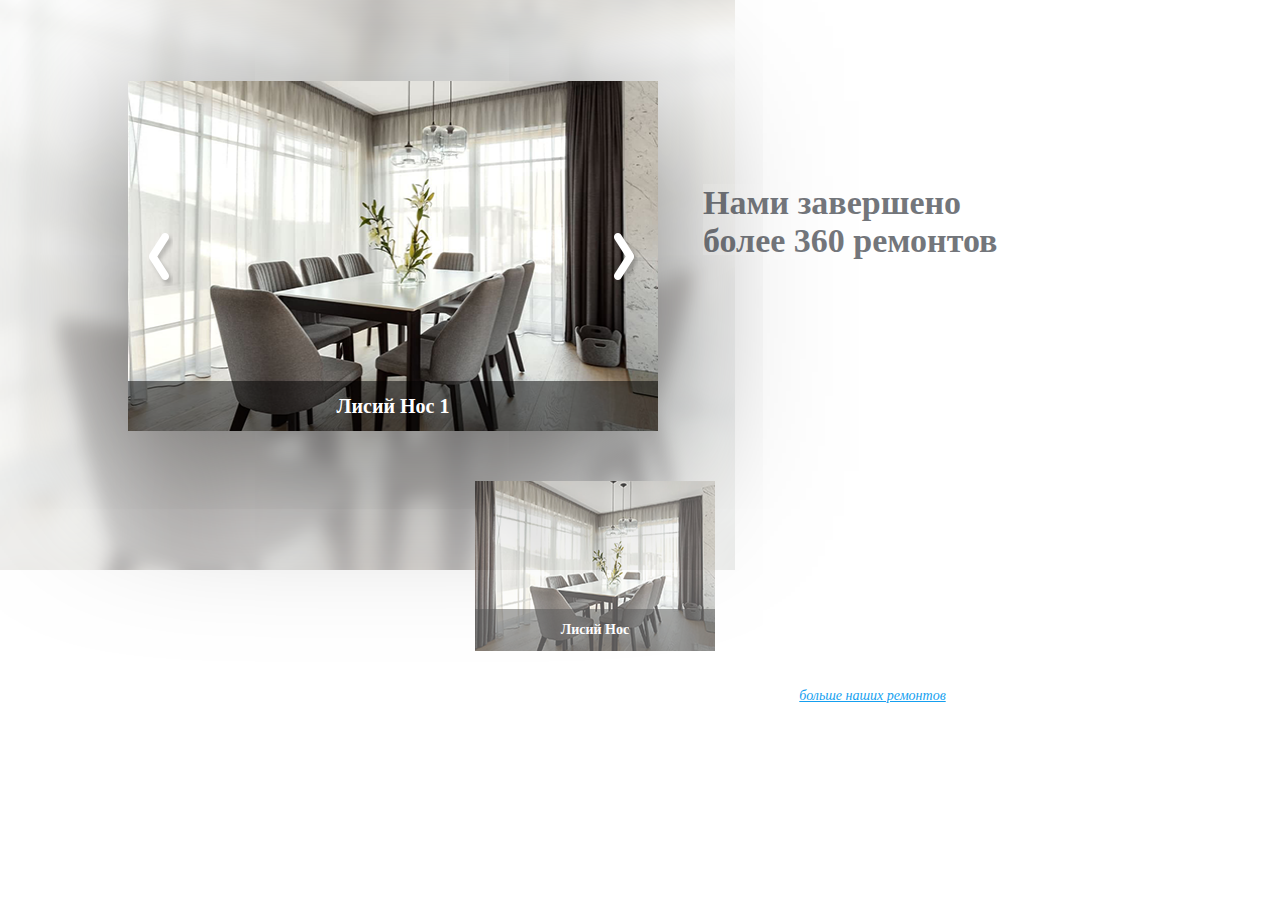
<file: Zolle/index.html>
<!DOCTYPE html>
<html lang='ru'>

<head>
    <meta charset='utf-8'>
    <meta name="viewport" content="width=device-width, initial-scale=1">
    <title>Главная</title>
    <script type='text/javascript' src="js/jquery.js"></script>
    <script type='text/javascript' src="js/mainscript.js"></script>
    <script type='text/javascript' src="js/slider.js"></script>
    <link href="styles/style.css" rel="stylesheet">
</head>

<body>
    <div class="wrapper">
    	<div class="top_container">
    		<div class="slider_container">
    			<div id='slider1' class="slider slider_wrap slider-gallery" data-key="0">	
					<div class='slide active'>
						<img alt="image 1" src="img/slide1.png" />
						<div class='caption'> Лисий Нос 1</div>
					</div>
					<div class='slide'>
						<img alt="image 2" src="img/slide2.png" />
						<div class='caption'> Лисий Нос 2 </div>
					</div>
					<div class='slide'>
						<img alt="image 3" src="img/slide3.png" />
						<div class='caption'> Лисий Нос 3 </div>
					</div>
					<span class="next"></span><span class="prev"></span>
				</div> <!-- slider --> 

				<div id='slider2' class=" slider_wrap slider-gallery" data-key="1"> 		
					<div class='slide active'>
						<img alt="image 1" src="img/img2.png" />
						<div class='caption'> пр. Маршала Блюхера 1</div>
					</div>
					<div class='slide'>
						<img alt="image 2" src="img/slide2.png" />
						<div class='caption'> пр. Маршала Блюхера 2 </div>
					</div>
					<div class='slide'>
						<img alt="image 3" src="img/slide3.png" />
						<div class='caption'> пр. Маршала Блюхера 3 </div>
					</div>
					<span class="next"></span><span class="prev"></span>
				</div> <!-- slider --> 

				<div id='slider3' class=" slider_wrap slider-gallery" data-key="2">		
					<div class='slide active'>
						<img alt="image 1" src="img/img3.png" />
						<div class='caption'> ул. Долгоозерная 1</div>
					</div>
					<div class='slide'>
						<img alt="image 2" src="img/slide2.png" />
						<div class='caption'> ул. Долгоозерная 2 </div>
					</div>
					<div class='slide'>
						<img alt="image 3" src="img/slide3.png" />
						<div class='caption'> ул. Долгоозерная 3 </div>
					</div>
					<span class="next"></span><span class="prev"></span>
				</div> <!-- slider --> 

			<img alt="soap1" src="img/soap1.png" class='soap soap1' data-key="0">
			<img alt="soap2" src="img/soap2.png" class='soap soap2' data-key="1">
			<img alt="soap3" src="img/soap3.png" class='soap soap3' data-key="2">
    		</div>
    		<div class="text_container">
    			<div class="text1">
    				Нами завершено более 360 ремонтов
    			</div>
    			<div class="text2">
    				Посмотрите некоторые из них, чтобы оценить качество нашей работы
    			</div>
    		</div>
    	</div>
    	<div class="low_container">
    		<div class="galleryes">
	    		<div class="element element1" data-key="0">
	    			<img src="img/img1.png">
	    			<div class="caption">
	    				Лисий Нос
	    			</div>
	    		</div>
	    		<div class="element element2" data-key="1">
	    			<img src="img/img2.png">
	    			<div class="caption">
	    				пр. Маршала Блюхера
	    			</div>
	    		</div>
	    		<div class="element element3" data-key="2">
	    			<img src="img/img3.png">
	    			<div class="caption">
	    				ул. Долгоозерная
	    			</div>
	    		</div>
	    	</div> <!-- galleryes -->
	    	<div class="more_container">
	    		<a href='#' class="more">
		    		больше наших ремонтов
		    	</a>
	    	</div>
    	</div>
    </div>

</body>
</html>
</file>
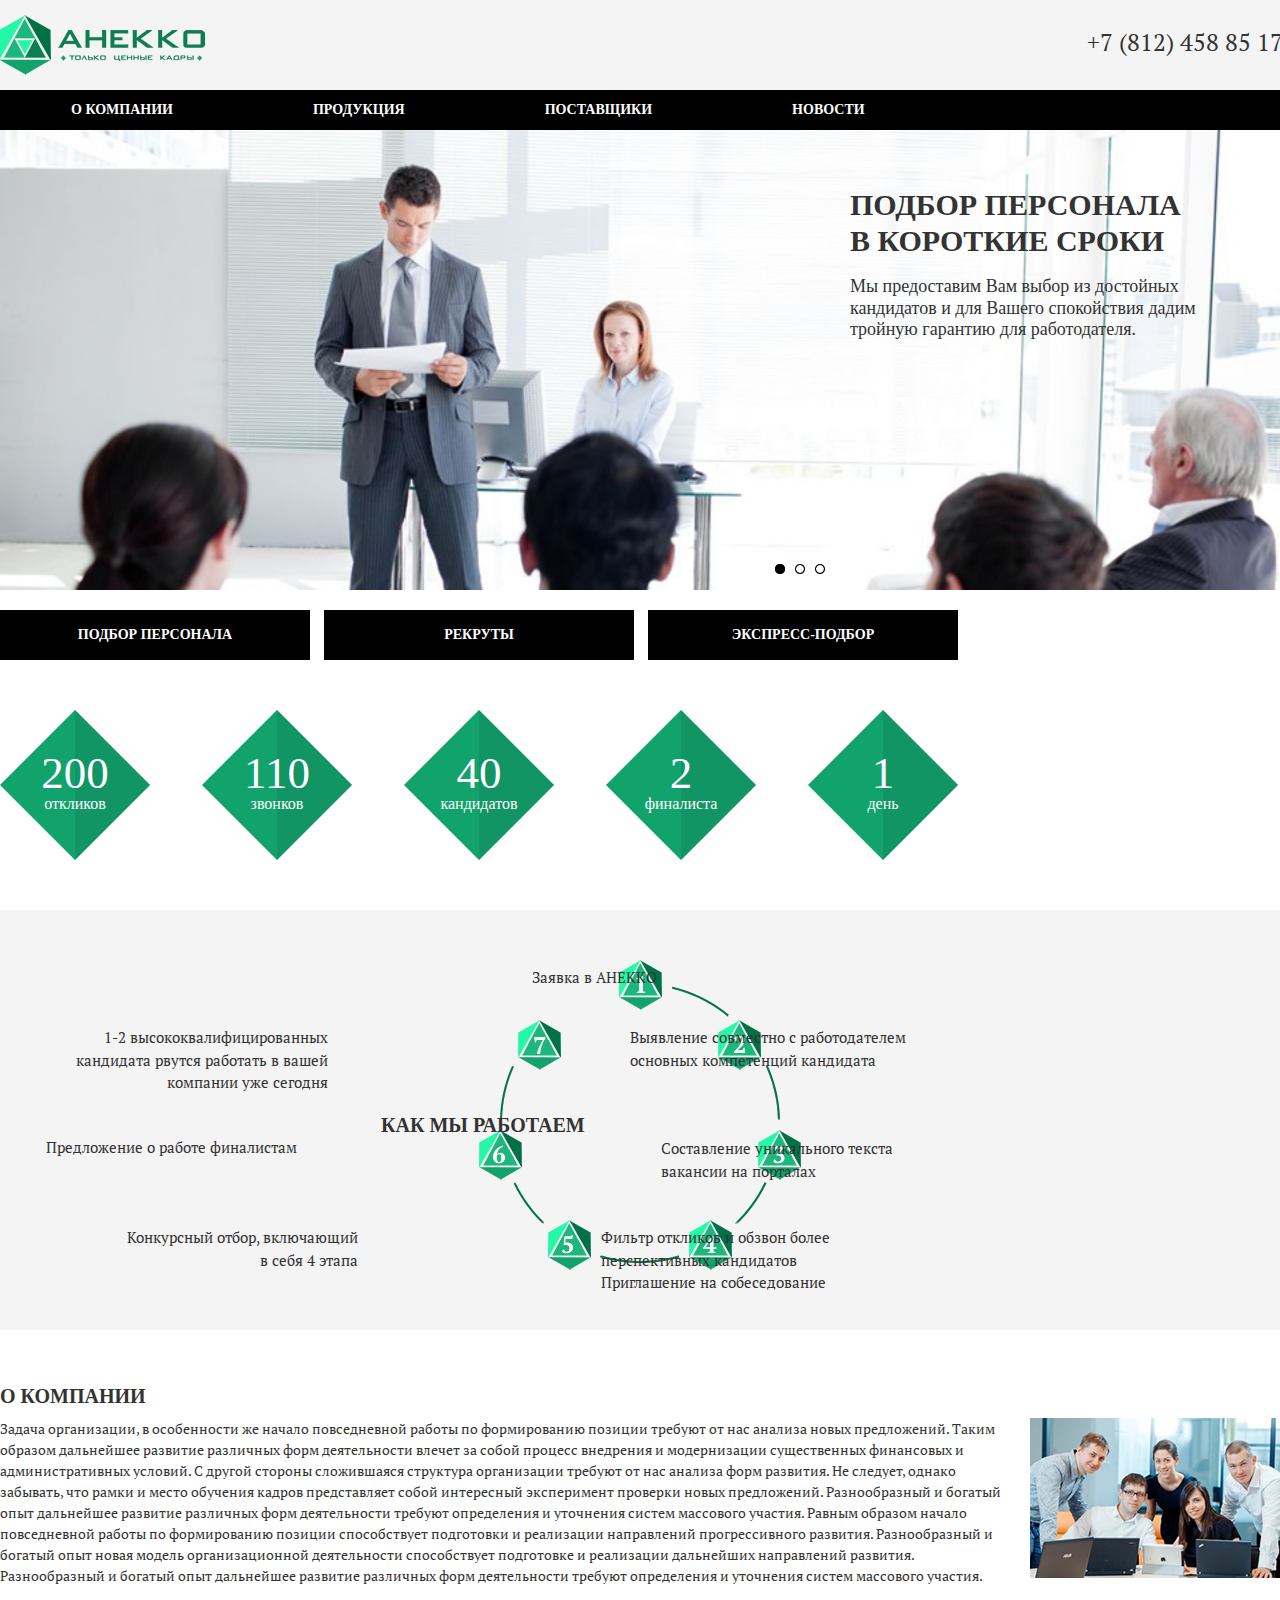
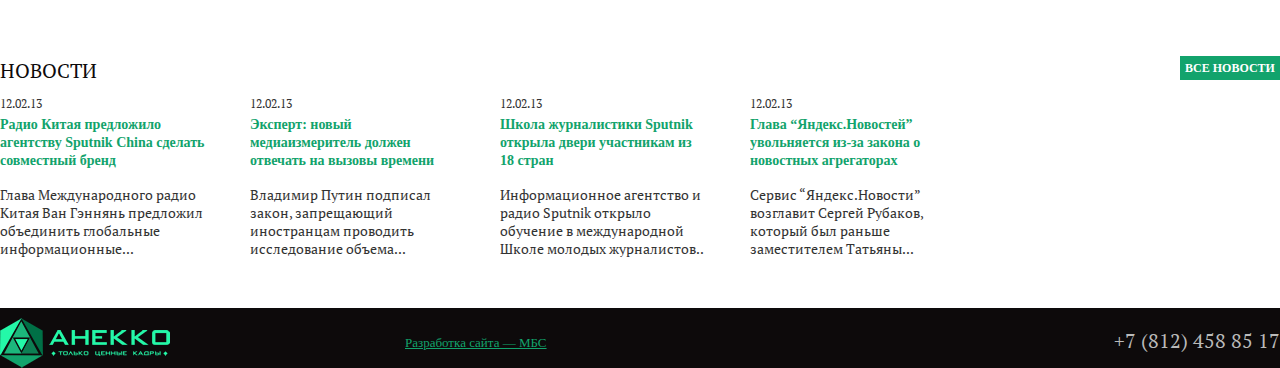
<file: kadr/Главная.html>
<!DOCTYPE html>
<html lang='ru'>
    <head>
        <meta charset='utf-8'>
        <title>Главная</title>
        <script type='text/javascript' src="jquery-1.8.1.min.js"></script>
        <script type='text/javascript' src="jquery.cycle.all.pack.js"></script>
        <script type='text/javascript' src="myscripts.js"></script>
        <script type='text/javascript' src="bootstrap/js/bootstrap.min.js"></script>
        <script type='text/javascript' src="jquery.carouFredSel.js"></script>
        <link rel='stylesheet' type='text/css' href='bootstrap/css/bootstrap.css'/>
        <link href='bootstrap/css/default.css' rel='stylesheet'>
        <link href='http://altcms2.mbsdev.ru/img/custom.css.php' rel='stylesheet'>
        <link href='img/design.css' rel='stylesheet'>
    </head>
<body>

      <div id='sofar'>
    <div id='cuter'>

        <div id='header-c'>
            <div class='wrapper'>
                <header id='header'>

                        <a id='header-logo' href='/'>
                            <img src='img/header-logo.png'>
                        </a>


                        <span class='header-phone'>  +7 (812) 458 85 17 </span>


                    

                </header>
            </div><!--wrapper-->

            <div id='horMenu-c'>
                <div class='wrapper'>
                    <nav id='horMenu' class='mbsmenu'>
                        <ul class='clearfix'>
                            <li><a href='#'>О компании</a></li>
                            <li><a href='#'>Продукция</a></li>
                            <li><a href='#'>Поставщики</a></li>
                            <li><a href='#'>Новости</a></li>
                        </ul>
                    </nav>
                </div><!--wrapper-->
            </div><!--horMenu-c-->
        </div><!--header-c-->


        <div class="slidecont">
            <div class="wrapper">
                <div id='slider-w'>
                <div id='slider'>
                    <div class='slide'>
                        <div class="wrapper">
                            <div class="describe">
                                <span class="bigred"> ПОДБОР ПЕРСОНАЛА В КОРОТКИЕ СРОКИ </span>
                                <span class="homo"> Мы предоставим Вам выбор из достойных кандидатов и для Вашего спокойствия дадим тройную гарантию для работодателя.   </span>
                            </div>
                        </div> <!--wrapper -->
                    </div>
                    <div class='slide'>
                        <div class="wrapper">
                            <div class="describe">
                                <span class="bigred"> ПОДБОР ПЕРСОНАЛА В КОРОТКИЕ СРОКИ  </span>
                                <span class="homo"> Мы предоставим Вам выбор из достойных кандидатов и для Вашего спокойствия дадим тройную гарантию для работодателя.   </span>
                            </div>
                        </div> <!--wrapper -->
                    </div>
                    <div class='slide'>
                        <div class="wrapper">
                            <div class="describe">
                                <span class="bigred"> ПОДБОР ПЕРСОНАЛА В КОРОТКИЕ СРОКИ  </span>
                                <span class="homo"> Мы предоставим Вам выбор из достойных кандидатов и для Вашего спокойствия дадим тройную гарантию для работодателя.   </span>
                            </div>
                        </div> <!--wrapper -->
                    </div>
                </div><!-- slider -->
                <div id='pager'></div>
            </div><!-- slider-w -->
        </div> <!--wrapper -->
    </div> <!--slidecont -->

    <div class='content'>

        <div class='wrapper'>
            <div class='taber clearfix'>
                <a href='#' class='tabs'> ПОДБОР ПЕРСОНАЛА </a>
                <a href='#' class='tabs'> РЕКРУТЫ </a>
                <a href='#' class='tabs'> ЭКСПРЕСС-ПОДБОР </a>
            </div> <!-- taber -->
        </div> <!-- wrapper -->

        <div class='wrapper'>
            <div class='romb-cont clearfix'>  
                <div class='romb'> <span> 200 </span> откликов </div>
                <div class='romb'> <span> 110 </span> звонков </div>
                <div class='romb'> <span> 40 </span>  кандидатов </div>
                <div class='romb'> <span> 2 </span> финалиста </div>
                <div class='romb'> <span> 1 </span> день </div>
            </div> <!-- romb-cont -->
        </div> <!-- wrapper -->

        
        <div class='circle-block'> 
            <div class='wrapper'>
                <span class='center'> КАК МЫ РАБОТАЕМ </span>

                <span class='lit lit1'> Заявка в АНЕККО </span>
                <span class='lit lit2'> Выявление совместно с работодателем основных компетенций кандидата </span>
                <span class='lit lit3'> Составление уникального текста вакансии на порталах </span>
                <span class='lit lit4'> Фильтр откликов и обзвон более перспективных кандидатов Приглашение на собеседование </span>
                <span class='lit lit5'> Конкурсный отбор, включающий в себя 4 этапа </span>
                <span class='lit lit6'> Предложение о работе финалистам </span>
                <span class='lit lit7'> 1-2 высококвалифицированных кандидата рвутся работать в вашей компании уже сегодня </span>

            </div> <!-- wrapper -->
        </div> <!-- circle-block -->


        <div class='text-block clearfix'> 
            <div class='wrapper'>
                <span class='s1'> О КОМПАНИИ </span>
                
                <span class='s2'> 
                <img src='img/pic.png'>

                    Задача организации, в особенности же начало повседневной работы по формированию позиции 
                требуют от нас анализа новых предложений. Таким образом дальнейшее развитие различных форм 
                деятельности влечет за собой процесс внедрения и модернизации существенных финансовых и 
                административных условий. С другой стороны сложившаяся структура организации требуют от нас 
                анализа форм развития.
                Не следует, однако забывать, что рамки и место обучения кадров представляет собой интересный 
                эксперимент проверки новых предложений. Разнообразный и богатый опыт дальнейшее развитие 
                различных форм деятельности требуют определения и уточнения систем массового участия. Равным 
                образом начало повседневной работы по формированию позиции способствует подготовки и реализации направлений прогрессивного развития. Разнообразный и богатый опыт новая модель организационной деятельности способствует подготовке и реализации дальнейших направлений развития. Разнообразный и богатый опыт дальнейшее развитие различных форм деятельности требуют определения и уточнения систем массового участия. 
                 </span>
                
            </div> <!-- wrapper -->
         </div>


         <div class='wrapper'>
            <div id='news'>
                    <div id='news-c'>
                        <a href='#' class='allnews'> ВСЕ НОВОСТИ </a>
                        <span class='sp sp4'> Новости </span> 
                        <div class='news-itself'>
                            <div class='news-itself-hdr'>
                                <span class='new-date'>12.02.13</span>
                                <a href='#'>Радио Китая предложило агентству Sputnik China сделать совместный бренд</a>
                            </div><!--news-itself-hdr-->
                            <div class='new-art'> Глава Международного радио Китая Ван Гэннянь предложил объединить глобальные информационные... </div>
                        </div><!-- news-itself -->
                        <div class='news-itself'>
                            <div class='news-itself-hdr'>
                                <span class='new-date'>12.02.13</span>
                                <a href='#'>Эксперт: новый медиаизмеритель должен отвечать на вызовы времени</a>
                            </div><!--news-itself-hdr-->
                            <div class='new-art'> Владимир Путин подписал закон, запрещающий иностранцам проводить исследование объема... </div>
                        </div><!-- news-itself -->
                        <div class='news-itself'>
                            <div class='news-itself-hdr'>
                                <span class='new-date'>12.02.13</span>
                                <a href='#'>Школа журналистики Sputnik открыла двери участникам из 18 стран</a>
                            </div><!--news-itself-hdr-->
                            <div class='new-art'> Информационное агентство и радио Sputnik открыло обучение в международной Школе молодых журналистов.. </div>
                        </div><!-- news-itself -->
                        <div class='news-itself'>
                            <div class='news-itself-hdr'>
                                <span class='new-date'>12.02.13</span>
                                <a href='#'>Глава “Яндекс.Новостей” увольняется из-за закона о новостных агрегаторах</a>
                            </div><!--news-itself-hdr-->
                            <div class='new-art'> Сервис “Яндекс.Новости” возглавит Сергей Рубаков, который был раньше заместителем Татьяны... </div>
                        </div><!-- news-itself -->          
                            <div style='clear:both;'> </div>
                    </div><!--news-c-->
                </div><!-- news -->
                <div style='clear:both;'> </div>
            </div> <!--wrapper -->

        </div> <!-- wrapper -->
    </div> <!-- content -->


    <div id='footer-c'>
        <div class='wrapper'>
            <footer id='footer'>
                <a id='footer-logo' href='#'>
                    <img src="img/footer-logo.png">
                </a>


                <div id="sozd">
                    <a href='http://mbsgroup.ru/' target='_blank'>Разработка сайта — МБС</a>
                </div>


            <span class='footer-phone'> +7 (812) 458 85 17 </span>
                
            </footer>
        </div><!--wrapper-->

        

    </div><!--footer-c-->


        
</div> <!--cuter-->
</div> <!--sofar-->


    </body>
</html>
</file>
<file: Zolle/styles/style.css>
body {
  margin: 0px;
  padding: 0px;
}
.wrapper {
  background-image: url('../img/soap1.png');
  background-position: 0% 0%;
  background-repeat: no-repeat;
  padding-top: 1px;
  overflow: hidden;
  -webkit-transition: all 0.3s ease-in-out;
  -moz-transition: all 0.3s ease-in-out;
  -o-transition: all 0.3s ease-in-out;
  transition: all 0.3s ease-in-out;
}
@media (max-width: 980px) {
  .wrapper {
    background-position: 50% 0%;
  }
}
.top_container {
  display: flex;
  justify-content: flex-start;
  align-items: center;
  margin-top: 110px;
}
@media (max-width: 1380px) {
  .top_container {
    margin-top: 80px;
  }
}
@media (max-width: 980px) {
  .top_container {
    margin-top: 40px;
    flex-direction: column;
  }
}
.slider_container {
  margin-left: 375px;
}
@media (max-width: 1370px) {
  .slider_container {
    margin-left: 10%;
  }
}
@media (max-width: 980px) {
  .slider_container {
    order: 2;
    margin: 0px;
  }
}
.slider_wrap {
  box-shadow: 0px 30px 160px 10px rgba(0, 0, 0, 0.5);
  width: 530px;
  height: 350px;
  position: relative;
  overflow: hidden;
}
@media (max-width: 540px) {
  .slider_wrap {
    width: 320px;
    height: 250px;
  }
}
.slider_wrap img {
  width: 530px;
  height: 350px;
  display: none;
  position: absolute;
  top: 0;
  left: 0px;
}
@media (max-width: 540px) {
  .slider_wrap img {
    width: 320px;
    height: 250px;
  }
}
.slider_wrap img:first-child {
  display: block;
}
.slider_wrap span {
  margin-top: -23px;
  width: 25px;
  height: 53px;
  display: block;
  position: absolute;
  top: 50%;
  cursor: pointer;
}
.slider_wrap span.next {
  right: 20px;
  background: url(../img/arrow-next.png) no-repeat;
}
.slider_wrap span.prev {
  left: 20px;
  background: url(../img/arrow-prev.png) no-repeat;
}
.slide {
  height: 350px;
  width: 530px;
  display: none;
}
@media (max-width: 540px) {
  .slide {
    width: 320px;
    height: 250px;
  }
}
.slide.active {
  display: block;
}
.slide .caption {
  display: flex;
  justify-content: center;
  align-items: center;
  background-color: rgba(0, 0, 0, 0.5);
  height: 50px;
  position: absolute;
  margin-left: 0px;
  width: 530px;
  bottom: 0px;
  top: auto;
  color: white;
  font-family: Roboto;
  font-size: 20px;
  font-weight: 700;
  line-height: 20px;
}
@media (max-width: 540px) {
  .slide .caption {
    width: 100%;
    bottom: 0px;
  }
}
.slider-gallery {
  display: none;
}
.slider-gallery.slider {
  display: block;
}
.soap {
  display: none;
}
.text_container {
  max-width: 340px;
  margin-top: 26px;
  margin-left: 115px;
  min-height: 170px;
}
@media (max-width: 1370px) {
  .text_container {
    margin-left: 45px;
  }
}
@media (max-width: 980px) {
  .text_container {
    margin: 0px;
    order: 1;
  }
}
@media (max-width: 540px) {
  .text_container {
    width: 320px;
    min-height: 190px;
    margin-bottom: 20px;
  }
}
.text_container .text1 {
  display: block;
  font-family: Roboto;
  color: #2b2f37;
  font-size: 34px;
  font-weight: 700;
  display: none;
}
@media (max-width: 540px) {
  .text_container .text1 {
    text-align: center;
  }
}
.text_container .text2 {
  font-family: Roboto;
  color: #646870;
  font-size: 18px;
  font-weight: 400;
  display: none;
  margin-top: 17px;
}
@media (max-width: 540px) {
  .text_container .text2 {
    text-align: center;
  }
}
.low_container {
  padding-left: 775px;
  width: 815px;
  margin-top: 50px;
}
@media (max-width: 1600px) {
  .low_container {
    padding-left: 0px;
    float: right;
  }
}
@media (max-width: 1024px) {
  .low_container {
    width: 100%;
    float: none;
  }
}
.galleryes {
  display: flex;
  justify-content: flex-start;
  align-items: center;
}
@media (max-width: 1024px) {
  .galleryes {
    justify-content: center;
    flex-wrap: wrap;
  }
}
.galleryes .element {
  width: 240px;
  height: 170px;
  cursor: pointer;
  margin: 0px 10px;
  position: relative;
  overflow: hidden;
  display: none;
}
@media (max-width: 1024px) {
  .galleryes .element {
    margin: 10px 10px;
  }
}
.galleryes .element img {
  width: 100%;
  height: 100%;
  -moz-transition: all 1s ease-out;
  -o-transition: all 1s ease-out;
  -webkit-transition: all 1s ease-out;
}
.galleryes .element:hover img {
  -webkit-transform: scale(1.1);
  -moz-transform: scale(1.1);
  -o-transform: scale(1.1);
}
.galleryes .element .caption {
  display: flex;
  justify-content: center;
  align-items: center;
  background-color: rgba(0, 0, 0, 0.5);
  height: 42px;
  position: absolute;
  width: 100%;
  bottom: 0px;
  color: white;
  font-family: Roboto;
  font-size: 14px;
  font-weight: 700;
  line-height: 20px;
}
.more_container {
  text-align: center;
  margin-top: 35px;
}
.more_container .more {
  color: #159fef;
  font-family: Roboto;
  font-size: 14px;
  font-style: italic;
  line-height: 20px;
  text-decoration: underline;
}
.more_container .more:hover {
  font-weight: bold;
}
</file>
<file: kadr/bootstrap/css/default.css>
table[border="0"] {
	border:0;
}

table td, table th {
	padding:10px;
}

table th {
	background-color:#eee;
}

table[border="0"] tr:hover {
	background-color:transparent;
}

table[border="0"] tr, table[border="0"] td, table[border="0"] th {
	background-color:transparent;
	border:0;
}

table[border="0"] th {
	font-weight:normal;
}

table[border="0"] td, table[border="0"] th{
	padding:0;
	
}

table, table td, table th {
	border:1px solid #ddd;
}


.fotoalbum, .fotoalbum_kart_tov {
	width:auto;
}

.form-submit-line input {
	width:auto!important
}
.form-group{
/*overflow:hidden;*/
}
.fotoalbum a {
	display:block;
	float:left;
	margin-right:2.3%;
}

.fotoalbum_kart_tov a {
	display:block;
	float:left;
	width:31%;
	margin-right:6px;
}

.table.table-korz td, .table th {
	vertical-align:middle!important;
	text-align:center;
}

.img {
	display:table-cell;
	vertical-align:middle;
	float:left;
	margin-right:6px;
}

.align_right {
	  text-align: right;
}

.thumbnail[align="left"] {
	margin-right:15px
}
 
.thumbnail[align="right"] {
	margin-left:15px
}
 
.btn-small {
	padding: 4px 10px;
	font-size: 11.9px;
	-webkit-border-radius: 3px;
	-moz-border-radius: 3px;
	border-radius: 3px;
}

.table tr td > a.thumbnail {
	margin-right:8px;
	float:left;
	max-width: 80px;
}

.media .col-xs-3 a.thumbnail {
	width:137px;
	height:137px;
}

.media a.pull-left.thumbnail {
	margin-right:15px;
}

.news_item {
	margin-bottom:25px;
}

.news_item  .thumbnail {
	margin-bottom:0px;
}

.table.table-korz tr td:first-child {
	padding:10px 10px 0px 10px;
}

.table.table-korz tr:last-child td {
	text-align:left; 
	padding-bottom:5px;
}
/**************** MODAL *****************/

.pan3 {
	float: left; 
	width: 174px;
}
.pan3 input{width: 160px;height:31px;padding:0 10px; border:1px solid #999;}
.modal .captchaRecall {width: 240px!important; padding:0 10px; border:1px solid #999;}
.pan9 {
	float: right; 
	width: 336px;
}
.pan9 textarea {width: 336px; padding:0 10px; border:1px solid #999;}
.captchalab{width:230px!important; padding:0 10px;}
.arr-item-t, .arr-item-b { cursor: pointer; height: 12px; position: absolute; width: 15px; }
.arr-item-t { background: url("/img/arrow.png") no-repeat scroll -15px 0 transparent; top: 1px; }
a:hover .arr-item-t { background: url("/img/arrow.png") no-repeat scroll 0 0 transparent; }
.arr-item-b { background: url("/img/arrow.png") no-repeat scroll -15px -12px transparent; bottom: 1px;}
a:hover .arr-item-b { background: url("/img/arrow.png") no-repeat scroll 0 -12px transparent; }

.fitemRight{
position:relative;}

.mbsmenu, .mbsmenu ul,.mbsmenu ul li, .mbsmenu ul li a {
padding:0;
margin:0;
}
.mbsmenu ul, .mbsmenu ul ul, .mbsmenu ol ol{
list-style-type:none;
}
.modal{
color:#333;
}
label{
font-weight:normal;
}
.span12{
	margin-bottom:10px;
}
label.span12{
	margin-bottom:10px!important; 
}
.checkbox input[type='checkbox'], .checkbox input[type='radio'] {
    width: auto;
    margin-right: 10px;
}
.modal-open{
	overflow:auto;
}
.modal-open .modal{
	overflow:hidden;
}
input[type='submit'] {
    width: auto;
    margin-top: 15px;
}
.news_item .col-xs-3{
	width:auto;
	padding-right:20px;
}
:focus {outline: 0;}
.numSave{
	padding:0 5px;
}
a:focus{outline: 0;}
.edcab{
	width: 690px;
    margin-top: 20px;
}
.edCab label{
	display:block;
	margin-bottom:5px;
}
.edCab .span12{
	width:100%;
	margin-bottom: 10px;
	min-height:30px;
	padding-left:5px;
	padding-right:5px;
}
</file>
<file: kadr/img/design.css>
@import url('https://fonts.googleapis.com/css?family=Merriweather|PT+Serif:400,700&subset=cyrillic,cyrillic-ext');



body {
	padding: 0px !important;
	margin: 0px !important;
	font-family: 'PT Serif', sans-serif;
	/*font-family: 'Lora', serif;*/
}

#cuter {
	min-width: 960px;
	overflow: hidden;
}


a{
	font-size:14px;
	line-height:150%;
	color:rgb(28,183,124);
	text-align:left;

}
a:hover{
	color:rgb(28,183,124);
	text-decoration:none;
}

h1,.new-zag{ 
	font-family:Lato;
	font-size:24px;
	font-weight:bold;
	line-height:120%;
	text-align:left;
}
h2,.h1news{ 
	font-family:Lato;
	font-size:20px;
	font-weight:bold;
	line-height:120%;
	text-align:left;
	color: black;
}
h3{ 
	font-family:Lato;
	font-size:16px;
	font-weight:bold;
	line-height:120%;
	text-align:left;
}


/* ////HEADER///// */
/*Header***/
#header-c{
	width:100%;
	background-color:rgb(244,244,244);
	overflow:hidden;
	z-index: 40;
}
#header{
	padding: 13px 0px 15px 0px;
	overflow:hidden;
	width: 100%;
}
#header-logo{
	/*display:block;*/
	float:left;
	margin: 2px 0px 0px -1px;
}

.header-phone {
	float: right;
	margin: 15px -3px 0px 0px;
	font-size:24px;
	line-height:120%;
	color:rgb(51,51,51);
	text-align:left;
}


/* ///////////////////////// */

/*HorMenu***/

#horMenu-c {
	height: 40px;
	overflow: hidden;
	background-color:rgb(0,0,0);

}

#horMenu{
	width:960px;
	overflow:hidden;
	margin-left: 1px;
}

#horMenu span {
	
}

#horMenu ul{
	width:100%;
}
#horMenu ul li{
	float:left;
}

#horMenu ul li:first-child a, #horMenu ul li:first-child span{

}
#horMenu ul li a, #horMenu ul li span{
	display:block;
	margin:0px 70px;	
	height: 40px;
	text-decoration:none;	
	text-transform: uppercase;
	font-family:Lato;
	font-size:14px;
	font-weight:bold;
	line-height:40px;
	color:rgb(255,255,255);
	text-align:left;
	background-color:rgb(0,0,0);

	
}
#horMenu ul li span, #horMenu ul li .on{
	text-decoration:none;
	color:rgb(36,248,168);
	/*height:36px;*/
}

#horMenu ul li a:hover {
	color:rgb(36,248,168);
}

/* //////////////////////////////// */


/* //////////slider///////////////// */

/*Slider***/
#slider-w{
    height:460px;
    margin-top: 0px;
    position:relative;
    z-index:7;
}

#slider{
    z-index:6;
    height:460px!important;
    width: 100% !important;
}
.slide{
	width: 100% !important;
	height: 460px !important;
	display:block;
	background-image: url('pix.jpg');
	background-position: 50% 0%;
	background-repeat: no-repeat;
	background-size: cover;
}
#pager{
    position:absolute;
    bottom:16px;
    right:455px;
    z-index:8;
}
#pager a{
    display:block;
    width:10px;
    height:10px;
    background: url('s-off.png') center center no-repeat;
    float:left;
    margin-left:10px;
}
#pager a:first-child{
	margin-left:0;
}
#pager .activeSlide{
    background-image:url('s-on.png');
}

.describe {
	width:410px;
	/*height:210px;*/
	/*position: absolute;*/
	float: right;
	padding: 27px 30px 0px 30px;
	margin: 30px 50px 0px 0px;
}

.bigred {
	display: block;
	font-family:Lato;
	font-size:30px;
	font-weight:bold;
	line-height:120%;
	color:rgb(51,51,51);
	text-align:left;
}

.homo {
	display: block;
	margin: 17px 0px 0px 0px;
	/*width: 350px;*/
	font-family:Lato;
	font-size:18px;
	line-height:120%;
	color:rgb(51,51,51);
	text-align:left;

}

.slider-button {
	display: block;
	margin: 30px 0px 0px -3px;
	background-color:rgb(255,255,255);
	width:150px;
	height:40px;
	/* Firefox v1.0+ */
	-moz-border-radius:13px ;
	/* Safari v3.0+ and by Chrome v0.2+ */
	-webkit-border-radius:13px ;
	/* Firefox v4.0+ , Safari v5.0+ , Chrome v4.0+ , Opera v10.5+  and by IE v9.0+ */
	border-radius:13px ;
	font-size:18px;
	font-weight:bold;
	line-height:40px;
	color:rgb(255,31,103);
	text-align:center;
	text-decoration: none;
	text-transform: uppercase;
}

.slider-button:hover, .slider-button:focus {
	text-decoration: none;
	color: rgb(255,31,103);
}

.wrapper {
	position: relative;
}

.switches {
	width: 955px;
	height: 100px;
	position: relative;
	z-index: 8;
}
#prev, #next {
	display: block;
	width: 35px;
	height: 60px;
	position: absolute;
	z-index: 90;
}
#prev {
	background: url('s-prev.png') no-repeat;
	left: -3px;
	bottom: 110px !important;
}
#next {
	background: url('s-next.png') no-repeat;
	right: -17px;
	bottom: 110px !important;
}


.slidecont {
	overflow: hidden;
}

/*////////////////////////////*/

.taber {
	margin: 20px 0px 0px 0px;
	width: 110%;
}

.tabs {
	display: block;
	float: left;
	margin: 0px 14px 0px 0px;
	text-decoration: none;

	background-color:rgb(0,0,0);
	width:310px;
	height:50px;

	font-family:Lato;
	font-size:14px;
	font-weight:bold;
	line-height:50px;
	color:rgb(255,255,255);
	text-align:center;

}

.tabs:hover, .tabs:focus {
	text-decoration: none;
	color:rgb(36,248,168);
	background-color:rgb(51,51,51);
}

/*///////////////*/

.romb-cont {
	margin: 50px 0px 0px 0px;
	width: 110%;
}

.romb {
	margin: 0px 52px 0px 0px;
	font-family:Lato;
	font-size:16px;
	line-height:150%;
	color:rgb(255,255,255);
	text-align:center;

	float: left;
	width: 150px;
	height: 150px;
	padding: 30px 0px 0px 0px;

	background-image: url('romb.png');
	/*background-position: 50% 50%;*/
	background-repeat: no-repeat;
	

}

.romb span {
	display: block;
	font-size:45px;
	line-height:150%;
	color:rgb(255,255,255);
	text-align:center;
	height: 52px;

}


/*//////////////////////*/

.circle-block {
	margin: 50px 0px 0px 0px;
	background-color:rgb(244,244,244);
	background-image: url('complete.png');
	background-position: 50% 45%;
	background-repeat: no-repeat;
	height:420px;
}

.center {
	display: block;
	position: absolute;
	margin: 203px 0px 0px 381px;

	font-family:Lato;
	font-size:20px;
	font-weight:bold;
	line-height:120%;
	text-align:left;

}

.lit {
	display: block;
	position: absolute;
	
	font-size:15px;
	line-height:150%;
	color:rgb(51,51,51);
	text-align:left;
	width: 280px;
}

.lit1 {
	margin: 56px 0px 0px 532px;
}
.lit2 {
	margin: 116px 0px 0px 630px;
}
.lit3 {
	margin: 227px 0px 0px 661px;
}
.lit4 {
	margin: 316px 0px 0px 601px;
}
.lit5 {
	margin: 316px 0px 0px 118px;
    text-align: right;
    width: 240px;
}
.lit6 {
	margin: 226px 0px 0px 17px;
	text-align: right;
}
.lit7 {
	margin: 116px 0px 0px 48px;
	text-align: right;
}

/*/////////////////////////*/

.text-block {
	margin: 50px 0px 0px 0px;
}

.s1 {
	display: block;
	margin: 4px 0px 0px 0px;
	font-family:Lato;
	font-size:20px;
	font-weight:bold;
	line-height:120%;
	text-align:left;
}

.s2 {
	display: block;
	margin: 10px 0px 0px 0px;
	font-size:14px;
	line-height:150%;
	color:rgb(51,51,51);
	text-align:left;
	/*float: left;*/
}

.text-block img {
	float: right;
	margin: 0px 0px 0px 20px;
}



/*/////////////////////////*/

/* News***/
#news{
	margin: 20px 0px 45px 0px;
	width: 110%;
	overflow: hidden;
}


.news-itself-hdr + p {
	margin: 0px 0px 15px 0px;
}

.news-itself-hdr{
	margin-top: 0px;
	margin-bottom: 0px;
}
.news-itself-hdr a{
	display: block;

	font-family:Lato;
	font-size:14px;
	font-weight:bold;
	line-height:130%;
	color:rgb(18,163,108);
	text-align:left;
	text-decoration: none;

	margin: 3px 0px 15px 0px;
}

.new-art {
	margin: 0px 0px 0px 0px;
	font-size:14px;
	line-height:130%;
	color:rgb(51,51,51);
	text-align:left;

}

.news-itself-hdr a:hover{
	color:rgb(51,51,51);
	text-decoration:none !important;
}

.new-date{
	margin-right: 10px;
	display: block;
	margin: 0px 0px 0px 0px;
	font-size:12px;
	line-height:150%;
	color:rgb(51,51,51);
	text-align:left;

}
.news-itself{
	overflow: hidden;
	display: inline-block;
	width: 207px;
	margin: 8px 40px 0px 0px;
	padding: 0px 0px 0px 0px;
}

.news-itself p{
	margin-top: 5px;
	line-height: 15px;
	font-size:13px;
	line-height:130%;
	color:rgb(82,82,82);
	text-align:left;
}

.news-img {
	margin: 24px 0px 0px 32px;
}

.news-itself-txt img{
	float: left;
	margin-right: 15px;
}

.allnews {
	display: block;
	float: right;
	position: absolute;
	background-color:rgb(18,163,108);
	width:100px;
	height:24px;

	font-family:Lato;
	font-size:12px;
	font-weight:bold;
	line-height:24px;
	color:rgb(255,255,255);
	text-align:center;
	text-decoration: none;

	right: 0px;
	top: 50px;
}

.allnews:focus, .allnews:hover {
	color:white;
	text-decoration: none;
}

.sp4 {
	display: block;
	font-size:20px;
	line-height:120%;
	color:rgb(13,10,11);
	text-align:left;
	text-transform: uppercase;
	margin: 53px 0px 4px 0px;
}

.new-more {
	margin: 15px 0px 0px 53px;
}

/* /////////////////////////////// */


/* //////////////////////// */

/*Footer*/
#footer-c{
	width:100%;
	background-color:rgb(13,10,11);

}
#footer{
	overflow: hidden;
	width: 100%;
}

footer{
	margin-top: 0px;
	margin-bottom: 0px;
}

#footer-logo{
	display: block;
	float: left;
	margin: 10px 0px 0px 0px;

}

#sozd{
	display: block;
	float: left;
	margin: 24px 0px 0px 235px;
	width: 160px;

}
#sozd a{
	font-family:Lato;
	font-size:13px;
	line-height:120%;
	text-decoration:underline;
	color:rgb(18,163,108);
	text-align:left;
}


/* /////////////////////////// */

.footer-phone {

	float: right;
	margin: 21px 0px 0px 0px;
	font-size:20px;
	line-height:120%;
	color:rgb(186,186,186);
	text-align:left;
}


/* ///////////CONTENT //////////// */

#content {
	margin: 0px 0px 0px 0px;
	
	border-top: 1px solid rgb(222,225,231);
	
}

#left, #right {
}

#left {
	float: left;
	margin: 10px 0px 0px 0px;
	border: 1px solid rgb(238,238,238);
	
}

#left-w {
	margin-left: 0px;
	/*width: 495px;*/
	width: 225px;
	float: right;
	/*height: 1105px;*/
	height: 100%;
}

#right {
	float: right;
	max-width: 715px;
	padding: 15px 0px 0px 0px;
	
}


/* ////////VERTMENU///////////// */
/*VertMenu**/
#vertMenu{
    
}
#vertMenu > ul{

	list-style: none;
	padding: 0px;
}
#vertMenu ul li{
	/*margin-bottom: 20px;*/
	max-width: 222px;
	
}

#vertMenu ul li:first-child{
	border: none;
}


#vertMenu ul li > a, #vertMenu ul li > span{
	display: block;
	text-decoration: none;
	padding: 11px 17px;
	
	font-family:Lato;
	font-size:14px;
	line-height:120%;
	color:rgb(51,51,51);
	text-align:left;

	border-bottom: 1px solid rgb(238,238,238);

}

#vertMenu  ul li:hover > a, #vertMenu ul li > span, #vertMenu ul li > .on {
	/*color:rgb(0,112,70);*/
}

#vertMenu > ul > li:hover > a, #vertMenu > ul > li > span, #vertMenu > ul > li > .on{
	color:rgb(0,112,70);
	background-color:rgb(238,238,238);
}

#vertMenu-c {
	margin: 0px 0px 0px 0px;
}

#vertMenu ul li ul{
	background-color: white;
	display:none;
	padding: 8px 0px 11px 0px;
	list-style: none;
}

#vertMenu ul ul:hover {
}

#vertMenu ul li:hover ul{
	display:block;
}
#vertMenu ul ul li{
	border: none !important;
	margin-bottom: 5px;
}

#vertMenu ul ul li:last-child{
	margin: 0px !important;
}

#vertMenu ul ul li a, #vertMenu ul ul li span{
   background: none !important;
	border: none !important;
	border-radius: 0;
	padding: 5px 22px 5px 41px;
	font-family:Lato;
	font-size:14px;
	line-height:120%;
	color:rgb(51,51,51);
	text-align:left;
}
#vertMenu ul ul li:hover a, #vertMenu ul ul li span, #vertMenu ul ul li .on{
   	color:rgb(26,183,122);
}

#vertMenu ul ul li:hover {
}

.vertzag {
	display: block;
	margin: 0px 0px 0px 0px;
	padding: 0px 0px 0px 20px;
	background-color:rgb(51,51,51);
	width:222px;
	height:37px;
	font-size:16px;
	font-weight:bold;
	line-height:40px;
	color:rgb(255,255,255);
	text-align:left;
	text-transform: uppercase;


}




.breadcrumb {
	background-color: transparent;
	margin-top: 0px;
	margin-left: 0px;
	margin-bottom: 8px;
	padding: 0px 0px !important;
}

.breadcrumb > li + li:before {
     padding: 0 0px; 
}

p {
	
	font-size:14px;
	line-height:150%;
	color:rgb(51,50,50);
	text-align:left;

	padding-left: 0px;

}

#right ul {
	-webkit-padding-start: 30px;
}

#right img + ul {
	margin-top: 20px;
}

p img {
	margin-left: 100px !important;
	margin-bottom: 46px !important;
}

#right ul li {
	margin-bottom: 0px;
	margin-left: 0px;
	font-size:14px;
	line-height:150%;
	color:rgb(51,50,50);
	text-align:left;

}

#right ol li {	
	font-size:14px;
	line-height:150%;
	color:rgb(51,50,50);
	text-align:left;

}

ol {
	margin-top: 6px;
	margin-bottom: 50px;
}



/* //////////RUBRIKATOR/////////// */

/*Rubrikator***/
#rubrikator{
    width:115%;
    overflow:hidden;
    margin-bottom: 32px;
}

.rub{
    width: 225px;
    height:255px;
    display:block;
    float:left;
    margin: 14px 18px 6px 1px;
    text-decoration:none;
    text-align: center;
    border: 1px solid black;

}

.rub:hover .rub-bot {
	color:rgb(36,248,168);
}



.rub-bot{
    display:block;
    width: 224px;
    height: 50px;
    text-align:center;
    margin: 0px 0px 0px 0px;
    font-family:Lato;
	font-size:14px;
	font-weight:bold;
	line-height:50px;
	color:rgb(255,255,255);
	text-align:center;
	text-transform: uppercase;

	background-color:rgb(0,0,0);

}
.rub-img{
    width:220px;
    /*height:178px;*/
    display:block;
    margin: 0 auto;
}

.rub div {
	display: table-cell;
	vertical-align: middle;
	height: 53px;
	width: 100%;
}

#right .rub {
	text-decoration: none !important;
}

/* /////////////////////////////// */
</file>
